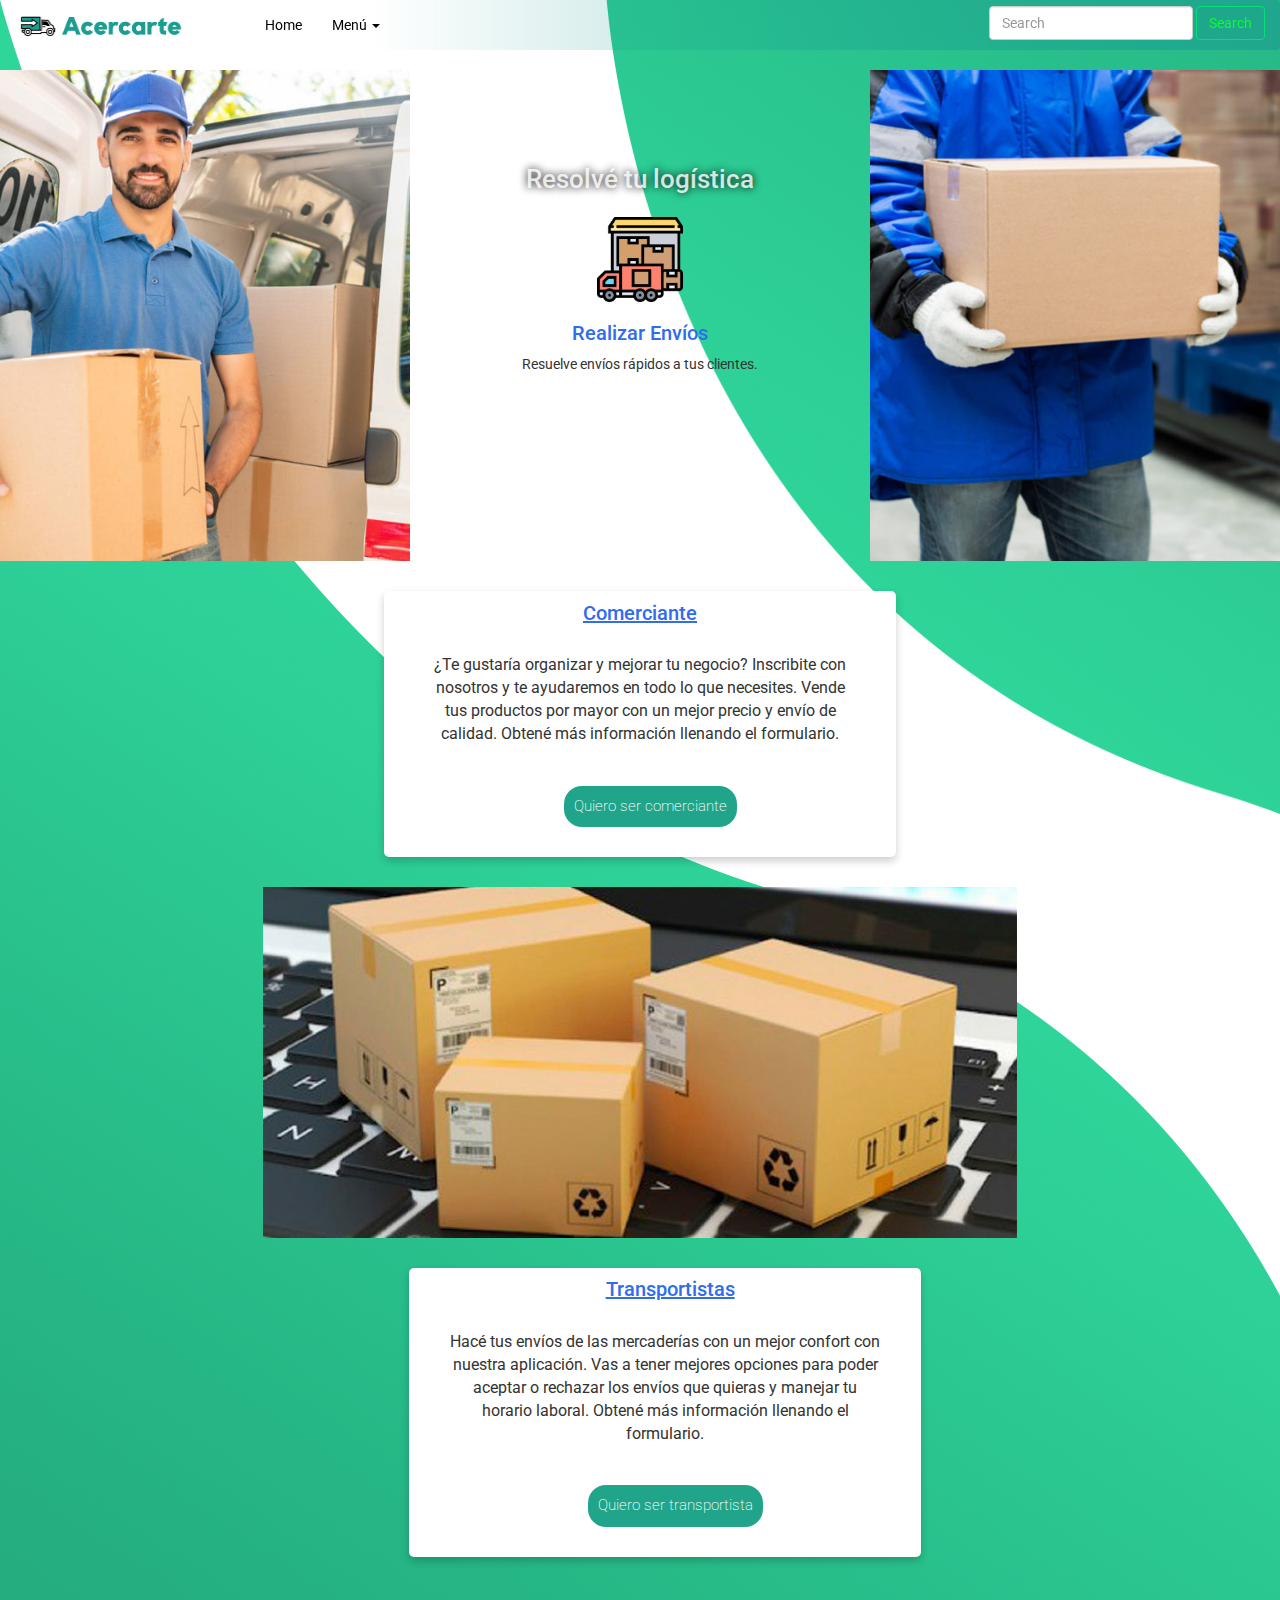
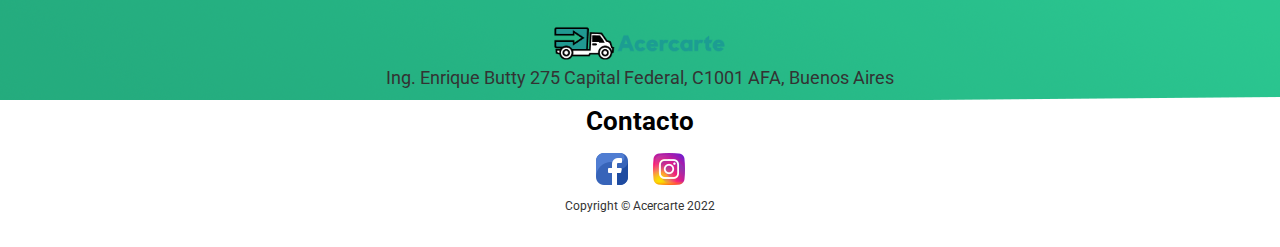
<file: index.html>
<!DOCTYPE html>
<html lang="en">

<head>
    <meta charset="UTF-8">
    <meta http-equiv="X-UA-Compatible" content="IE=edge">
    <meta name="viewport" content="width=device-width, initial-scale=1.0">
    <title>Acercarte</title>

    <link rel="preconnect" href="https://fonts.googleapis.com">
    <link rel="preconnect" href="https://fonts.gstatic.com" crossorigin>
    <link
        href="https://fonts.googleapis.com/css2?family=Roboto:ital,wght@0,100;0,300;0,400;0,500;0,700;0,900;1,100;1,300;1,400;1,500;1,700;1,900&display=swap"
        rel="stylesheet">
    <!-- Link de bootstrap -->
    <link rel="stylesheet" href="https://maxcdn.bootstrapcdn.com/bootstrap/3.4.1/css/bootstrap.min.css">
    <script src="https://ajax.googleapis.com/ajax/libs/jquery/3.6.0/jquery.min.js"></script>
    <script src="https://maxcdn.bootstrapcdn.com/bootstrap/3.4.1/js/bootstrap.min.js"></script>
    <!-- Link animate style -->
    <link rel="stylesheet" href="https://cdnjs.cloudflare.com/ajax/libs/animate.css/4.1.1/animate.min.css" />
    <!-- Links locales -->
    <link rel="stylesheet" href="css/main.css">
    <script src="scripts/home.js"></script>

</head>

<body>
    <!-- fila de logo + nav -->
    <header class="header">
        <nav class="navbar navbar-inverse">
            <div class="container-fluid">
                <div class="navbar-header">
                    <button type="button" class="navbar-toggle" data-toggle="collapse" data-target="#myNavbar">
                        <span class="icon-bar"></span>
                        <span class="icon-bar"></span>
                        <span class="icon-bar"></span>
                    </button>
                    <a class="navbar-brand" href="#"><img class="animate__animated animate__bounceInLeft logo-truck"
                            src="imagenes/icon.png" alt="Logo Acercarte"><img class="logo-header"
                            src="imagenes/full-texto.png" alt="Logo Acercarte">
                    </a>
                </div>
                <div class="collapse navbar-collapse" id="myNavbar">
                    <ul class="nav navbar-nav">
                        <li class="active"><a class="nav-text" href="#">Home</a></li>
                        <li class="dropdown">
                            <a class="dropdown-toggle" data-toggle="dropdown" href="#" class="nav-text">Menú <span
                                    class="caret"></span></a>
                            <ul class="dropdown-menu">
                                <li><a href="pages/servicios.html" class="nav-text">Servicios</a></li>
                                <li><a href="pages/nosotros.html" class="nav-text">Nosotros</a></li>
                                <li><a href="pages/contacto.html" class="nav-text">Contacto</a></li>
                                <li><a href="pages/blog.html" class="nav-text">Blog</a></li>
                            </ul>
                        </li>
                    </ul>
                    <ul class="nav navbar-nav navbar-right">
                        <form class="form-inline">
                            <input class="form-control mr-sm-2" type="search" placeholder="Search" aria-label="Search">
                            <button class="btn btn-outline-success my-2 my-sm-0" type="submit">Search</button>
                        </form>
                    </ul>
                </div>
            </div>
        </nav>
    </header>
    <!-- cierre de fila logo + nav -->

    <!-- fila de información de mi sitio -->
    <section class="section-1">

        <main class="main-container">
            <div>
                <img class="img1-home" src="imagenes/imagen-2-2.jpg" alt="envios">
            </div>
            <div class="resolveTitle-div">
                <h1 class="resolveTitle">Resolvé tu logística</h1>
                <div>
                    <img class="img4-home" src="imagenes/logistics.png" alt="envios">
                    <h2 class="title">Realizar Envíos</h2>
                    <p class="text-subtitle">Resuelve envíos rápidos a tus clientes.</p>
                </div>

                <div>
                    <img class="img5-home" src="imagenes/imagen_blog_2.jpg" alt="envios">
                    <h2 class="title">Repartir con Acercarte</h2>
                    <p class="text-subtitle">Regístrate a ti o a tu empresa como repartidor<br> y comienza a realizar
                        entregas.</p>
                </div>
            </div>
            <div>
                <img class="img2-home" src="imagenes/imagen-1-1.jpg" alt="envios">
            </div>
        </main>

        <div class="second-container">
            <div class="third-container card-1">
                <h3 id="h3-1">Comerciante</h3>
                <p class="paragraph1">¿Te gustaría organizar y mejorar tu negocio? Inscribite con nosotros y te
                    ayudaremos en todo lo que necesites.
                    Vende tus productos por mayor con un mejor precio y envío de calidad. Obtené más información
                    llenando el formulario.
                </p>
                <!-- Apertura de pop up -->
                <dialog id="dialog1">
                    <section class="text-contact">
                        <h1 class="title-contact">Comerciantes</h1>
                        <p>Completa el formulario y pronto nos comunicaremos con vos para que puedas comenzar a vender
                            tus productos.
                        </p>
                    </section>
                    <!-- formulario de contacto -->
                    <section class="formulario">
                        <form action="#" class="form-popup">
                            <div class="form-control">
                                <label for="nombre_contacto">Nombre</label>
                                <input type="text" name="nombre_contacto" id="nombre">
                            </div>
                            <div class="form-control">
                                <label for="apellido_contacto">Apellido</label>
                                <input type="text" name="apellido_contacto" id="apellido">
                            </div>
                            <div class="form-control">
                                <label for="telefono_contacto">Teléfono</label>
                                <input type="tel" name="telefono_contacto" id="telefono">
                            </div>
                            <div class="form-control">
                                <label for="email_contacto">Email</label>
                                <input type="email" name="email_contacto" id="email">
                            </div>
                            <div class="forms-bottoms">
                                <input type="submit" value="Enviar formulario" class="action action-primary">
                                <button id="cancel1">Salir</button>
                            </div>
                        </form>
                    </section>
                </dialog>
                <!-- FIN pop up -->
                <button id="show1" class="action second-action"><span>Quiero ser comerciante</span></button>
            </div>
            <div>
                <img class="img3-home" src="imagenes/imagen_blog_1.jpg" alt="envios">
            </div>
            <div class="third-container card-2">
                <h3 id="h3-2">Transportistas</h3>
                <p class="paragraph2">Hacé tus envíos de las mercaderías con un mejor confort con nuestra aplicación.
                    Vas a tener mejores opciones para poder aceptar o rechazar los envíos que quieras y manejar tu
                    horario
                    laboral. Obtené más información llenando el formulario.
                </p>
                <!-- Apertura 2do popup -->
                <dialog id="dialog2">
                    <section class="text-contact">
                        <h1 class="title-contact">Transportistas</h1>
                        <p>Completa el formulario y pronto nos comunicaremos con vos para que puedas comenzar a repartir
                            los pedidos.
                        </p>
                    </section>
                    <!-- formulario de contacto -->
                    <section class="formulario">
                        <form action="#" class="form-popup">
                            <div class="form-control">
                                <label for="nombre_contacto">Nombre</label>
                                <input type="text" name="nombre_contacto" id="nombre">
                            </div>
                            <div class="form-control">
                                <label for="apellido_contacto">Apellido</label>
                                <input type="text" name="apellido_contacto" id="apellido">
                            </div>
                            <div class="form-control">
                                <label for="telefono_contacto">Teléfono</label>
                                <input type="tel" name="telefono_contacto" id="telefono">
                            </div>
                            <div class="form-control">
                                <label for="email_contacto">Email</label>
                                <input type="email" name="email_contacto" id="email">
                            </div>
                            <div class="forms-bottoms">
                                <input type="submit" value="Enviar formulario" class="action action-primary">
                                <button id="cancel2">Salir</button>
                            </div>
                        </form>
                    </section>
                </dialog>
                <!-- FIN popup -->
                <button id="show2" class="action second-action"><span>Quiero ser transportista</span></button>
            </div>

        </div>

    </section>
    <!-- Fin de la fila de información de mi sitio -->

    <!-- inicio de footer -->
    <footer>
        <div>
            <a href="index.html"></a><img class="logo-footer" src="imagenes/full.png" alt="Logo Acercarte"></a>
            <ul class="list-footer">
                <li class="list-1">Ing. Enrique Butty 275 Capital Federal, C1001 AFA, Buenos Aires</li>
                <li class="list-1"><a class="diferent-a" href="pages/contacto.html"><b>Contacto</b></a></li>
                <li>
                    <div class="list-2">
                        <a href="https://www.facebook.com/" target="_blank"><img class="logo-redes1"
                                src="imagenes/facebook.png" alt="Logo Facebook"></a>
                        <a href="https://www.instagram.com/" target="_blank"><img class="logo-redes2"
                                src="imagenes/instagram.png" alt="Logo Instagram"></a>
                    </div>
                </li>
            </ul>
            <div class="copyright">
                <p>Copyright &copy; Acercarte 2022</p>
            </div>
        </div>

    </footer>
    <!-- fin de footer -->

</body>

</html>
</file>
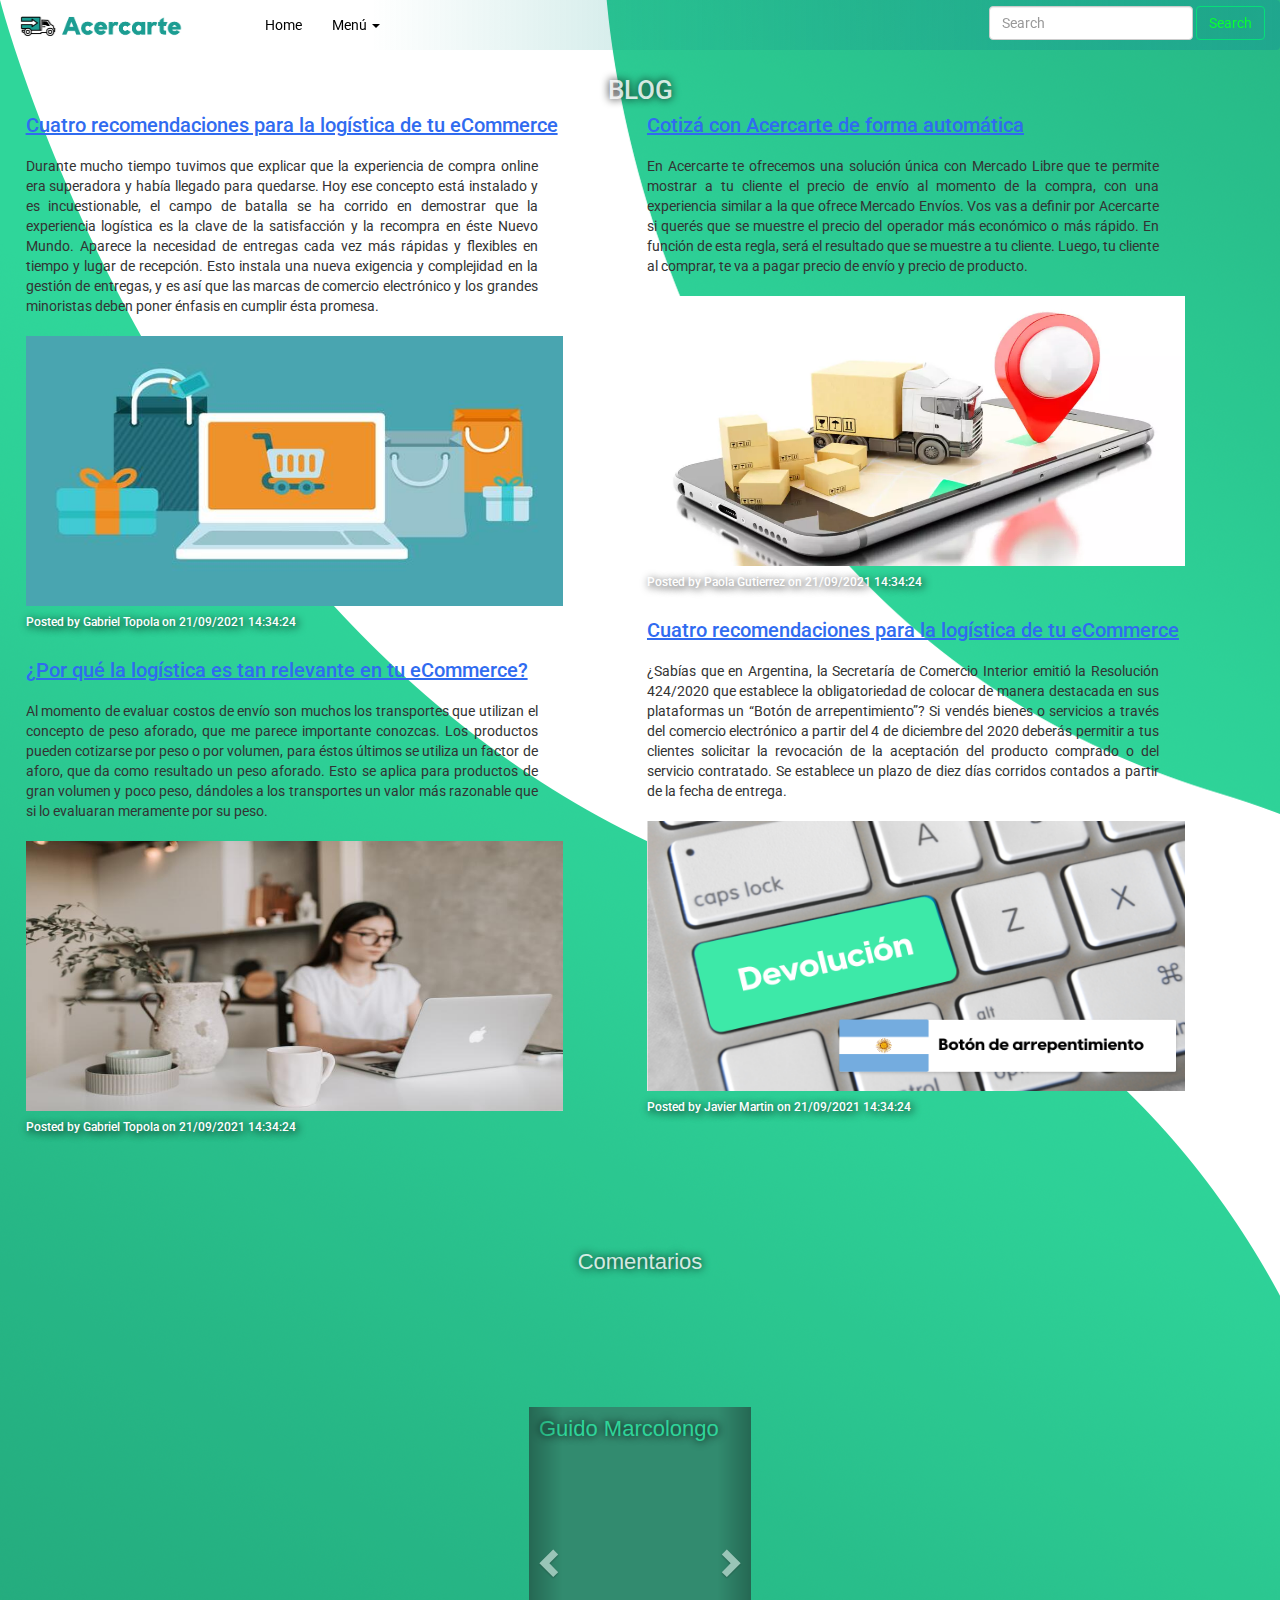
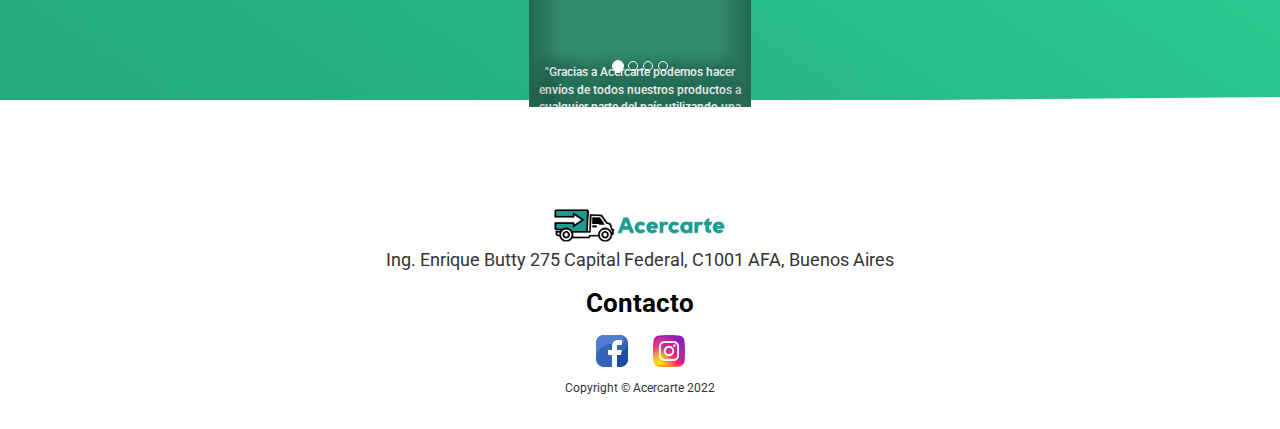
<file: pages/blog.html>
<!DOCTYPE html>
<html lang="en">

<head>
    <meta charset="UTF-8">
    <meta http-equiv="X-UA-Compatible" content="IE=edge">
    <meta name="viewport" content="width=device-width, initial-scale=1.0">
    <title>Blog</title>

    <link rel="preconnect" href="https://fonts.googleapis.com">
    <link rel="preconnect" href="https://fonts.gstatic.com" crossorigin>
    <link
        href="https://fonts.googleapis.com/css2?family=Roboto:ital,wght@0,100;0,300;0,400;0,500;0,700;0,900;1,100;1,300;1,400;1,500;1,700;1,900&display=swap"
        rel="stylesheet">

    <!-- Link de bootstrap -->
    <link rel="stylesheet" href="https://maxcdn.bootstrapcdn.com/bootstrap/3.4.1/css/bootstrap.min.css">
    <script src="https://ajax.googleapis.com/ajax/libs/jquery/3.6.0/jquery.min.js"></script>
    <script src="https://maxcdn.bootstrapcdn.com/bootstrap/3.4.1/js/bootstrap.min.js"></script>
    <!-- Link animate style -->
    <link rel="stylesheet" href="https://cdnjs.cloudflare.com/ajax/libs/animate.css/4.1.1/animate.min.css" />
    <!-- Links locales -->
    <link rel="stylesheet" href="../css/main.css">

</head>

<body>
    <!-- fila de logo + nav -->
    <header class="header">
        <nav class="navbar navbar-inverse">
            <div class="container-fluid">
                <div class="navbar-header">
                    <button type="button" class="navbar-toggle" data-toggle="collapse" data-target="#myNavbar">
                        <span class="icon-bar"></span>
                        <span class="icon-bar"></span>
                        <span class="icon-bar"></span>
                    </button>
                    <a class="navbar-brand" href="#"><img class="animate__animated animate__bounceInLeft logo-truck"
                            src="../imagenes/icon.png" alt="Logo Acercarte"><img class="logo-header"
                            src="../imagenes/full-texto.png" alt="Logo Acercarte">
                    </a>
                </div>
                <div class="collapse navbar-collapse" id="myNavbar">
                    <ul class="nav navbar-nav">
                        <li class="active"><a class="nav-text" href="../index.html">Home</a></li>
                        <li class="dropdown">
                            <a class="dropdown-toggle" data-toggle="dropdown" href="#" class="nav-text">Menú <span
                                    class="caret"></span></a>
                            <ul class="dropdown-menu">
                                <li><a href="../pages/servicios.html" class="nav-text">Servicios</a></li>
                                <li><a href="../pages/nosotros.html" class="nav-text">Nosotros</a></li>
                                <li><a href="../pages/contacto.html" class="nav-text">Contacto</a></li>
                                <li><a href="../pages/blog.html" class="nav-text">Blog</a></li>
                            </ul>
                        </li>
                    </ul>
                    <ul class="nav navbar-nav navbar-right">
                        <form class="form-inline">
                            <input class="form-control mr-sm-2" type="search" placeholder="Search" aria-label="Search">
                            <button class="btn btn-outline-success my-2 my-sm-0" type="submit">Search</button>
                        </form>
                    </ul>
                </div>
            </div>
        </nav>
    </header>
    <!-- cierre de fila logo + nav -->

    <!-- fila de información de mi sitio -->
    <section class="section5">
        <h1 class="title-blog">BLOG</h1>
        <div class="container-blog">
            <div class="container">
                <div class="row">
                    <div class="col">
                        <div>
                            <h3>Cuatro recomendaciones para la logística de tu eCommerce</h3>
                            <p id="textBlog">
                                Durante mucho tiempo tuvimos que explicar que la experiencia de compra online era
                                superadora
                                y había llegado para quedarse. Hoy ese concepto está instalado y es incuestionable, el
                                campo
                                de batalla se ha corrido en demostrar que la experiencia logística es la clave de la
                                satisfacción y la recompra en éste Nuevo Mundo.
                                Aparece la necesidad de entregas cada vez más rápidas y flexibles en tiempo y lugar de
                                recepción.
                                Esto instala una nueva exigencia y complejidad en la gestión de entregas, y es así que
                                las
                                marcas de comercio electrónico y los grandes minoristas deben poner énfasis en cumplir
                                ésta
                                promesa.
                            </p>
                            <img src="../imagenes/tips-impulsar-ecommerce-1.jpeg" alt="envios">
                            <h5>Posted by Gabriel Topola on 21/09/2021 14:34:24</h5>
                        </div>
                    </div>
                    <div class="col">
                        <div>
                            <h3>¿Por qué la logística es tan relevante en tu eCommerce?</h3>
                            <p id="textBlog">
                                Al momento de evaluar costos de envío son muchos los transportes que utilizan el
                                concepto de
                                peso aforado, que me parece importante conozcas. Los productos pueden cotizarse por peso
                                o
                                por volumen, para éstos últimos se utiliza un factor de aforo, que da como resultado un
                                peso
                                aforado. Esto se aplica para productos de gran volumen y poco peso, dándoles a los
                                transportes un
                                valor más razonable que si lo evaluaran meramente por su peso.
                            </p>
                            <img src="../imagenes/nota-blog.jpg" alt="envios">
                            <h5>Posted by Gabriel Topola on 21/09/2021 14:34:24</h5>
                        </div>
                    </div>
                    <div class="w-100"></div>
                    <div class="col">
                        <div>
                            <h3>Cotizá con Acercarte de forma automática</h3>
                            <p id="textBlog">
                                En Acercarte te ofrecemos una solución única con Mercado Libre que te permite mostrar a
                                tu
                                cliente el precio de envío al momento de la compra, con una experiencia similar a la que
                                ofrece Mercado Envíos.
                                Vos vas a definir por Acercarte si querés que se muestre el precio del operador más
                                económico o más rápido. En función de esta regla, será el resultado que se muestre a tu
                                cliente.
                                Luego, tu cliente al comprar, te va a pagar precio de envío y precio de producto.
                            </p>
                            <img src="../imagenes/imagen_blog_2.jpg" alt="envios">
                            <h5>Posted by Paola Gutierrez on 21/09/2021 14:34:24</h5>
                        </div>
                    </div>
                    <div class="col">
                        <div>
                            <h3>Cuatro recomendaciones para la logística de tu eCommerce</h3>
                            <p id="textBlog">
                                ¿Sabías que en Argentina, la Secretaría de Comercio Interior emitió la Resolución
                                424/2020
                                que establece la obligatoriedad de colocar de manera destacada en sus plataformas un
                                “Botón
                                de arrepentimiento”?
                                Si vendés bienes o servicios a través del comercio electrónico a partir del 4 de
                                diciembre
                                del 2020 deberás permitir a tus clientes solicitar la revocación de la aceptación del
                                producto comprado o del servicio contratado.
                                Se establece un plazo de diez días corridos contados a partir de la fecha de entrega.
                            </p>
                            <img src="../imagenes/devolucion.png" alt="envios">
                            <h5>Posted by Javier Martin on 21/09/2021 14:34:24</h5>
                        </div>
                    </div>
                </div>
            </div>
        </div>
    </section>

    <section class="section6">
        <div class="container">
            <h2 class="subtitle-blog">Comentarios</h2>
            <hr>
            <div id="myCarousel" class="carousel slide" data-ride="carousel">
                <!-- Indicators -->
                <ol class="carousel-indicators">
                    <li data-target="#myCarousel" data-slide-to="0" class="active"></li>
                    <li data-target="#myCarousel" data-slide-to="1"></li>
                    <li data-target="#myCarousel" data-slide-to="2"></li>
                    <li data-target="#myCarousel" data-slide-to="3"></li>
                </ol>

                <!-- Wrapper for slides -->
                <div class="carousel-inner">
                    <div class="item active">
                        <div class="card card0">
                            <div class="border">
                                <h2>Guido Marcolongo</h2>
                                <p>"Gracias a Acercarte podemos hacer envíos de todos nuestros productos a cualquier
                                    parte del
                                    país utilizando una única plataforma."</p>
                            </div>
                        </div>
                    </div>

                    <div class="item">
                        <div class="card card1">
                            <div class="border">
                                <h2>Javier Martin</h2>
                                <p>"...nos ha sido útil para optimizar la logística para nuestro canal de ventas. El
                                    servicio de
                                    recolección es muy puntual.”</p>
                            </div>
                        </div>
                    </div>

                    <div class="item">
                        <div class="card card2">
                            <div class="border">
                                <h2>Andrea Cirigiano</h2>
                                <p>"...son accesibles, escuchan y se adecuan a las necesidades de nuestra empresa.
                                    Es un
                                    aliado
                                    logístico estratégico para nuestro canal ecommerce y para cualquier Pyme!"</p>
                            </div>
                        </div>
                    </div>
                    <div class="item">
                        <div class="card card3">
                            <div class="border">
                                <h2>Lucas Brander</h2>
                                <p>"Elegimos Acercarte porque nos dio la posibilidad de centralizar todos nuestros
                                    envíos desde
                                    una misma plataforma, llegando a todo el país ahorrándonos tiempo y dinero."</p>
                            </div>
                        </div>
                    </div>
                </div>

                <!-- Left and right controls -->
                <a class="left carousel-control" href="#myCarousel" data-slide="prev">
                    <span class="glyphicon glyphicon-chevron-left"></span>
                    <span class="sr-only">Previous</span>
                </a>
                <a class="right carousel-control" href="#myCarousel" data-slide="next">
                    <span class="glyphicon glyphicon-chevron-right"></span>
                    <span class="sr-only">Next</span>
                </a>
            </div>
        </div>
    </section>
    <!-- fin de información de mi sitio -->

    <!-- inicio de footer -->
    <footer>
        <div>
            <a href="index.html"></a><img class="logo-footer" src="../imagenes/full.png" alt="Logo Acercarte"></a>
            <ul class="list-footer">
                <li class="list-1">Ing. Enrique Butty 275 Capital Federal, C1001 AFA, Buenos Aires</li>
                <li class="list-1"><a class="diferent-a" href="../pages/contacto.html"><b>Contacto</b></a></li>
                <li>
                    <div class="list-2">
                        <a href="https://www.facebook.com/" target="_blank"><img class="logo-redes1"
                                src="../imagenes/facebook.png" alt="Logo Facebook"></a>
                        <a href="https://www.instagram.com/" target="_blank"><img class="logo-redes2"
                                src="../imagenes/instagram.png" alt="Logo Instagram"></a>
                    </div>
                </li>
            </ul>
            <div class="copyright">
                <p>Copyright &copy; Acercarte 2022</p>
            </div>
        </div>
    </footer>
    <!-- fin de footer -->

</body>

</html>
</file>
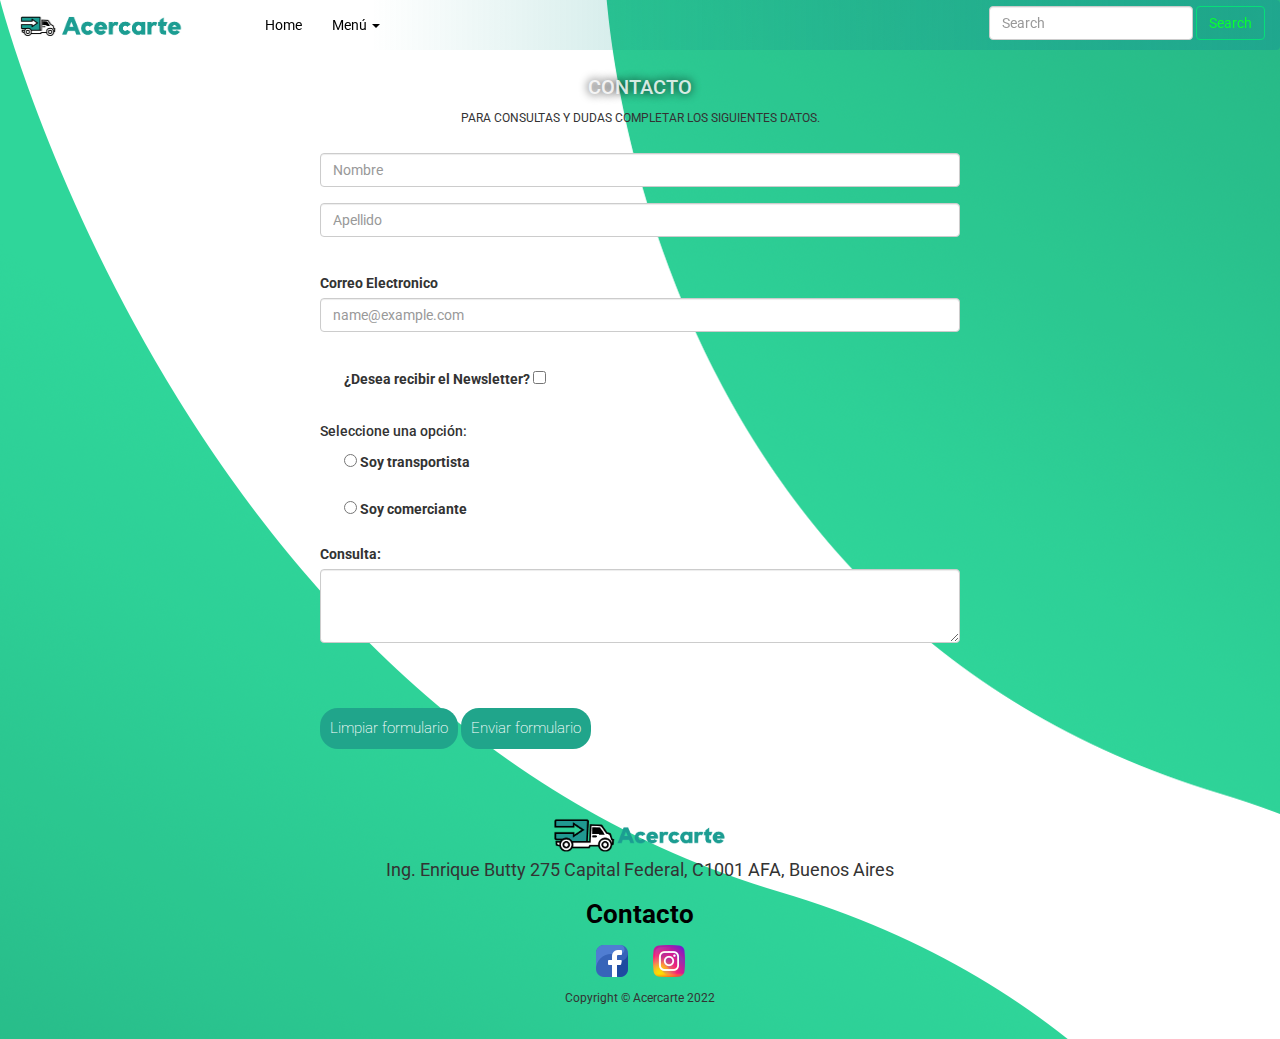
<file: pages/contacto.html>
<!DOCTYPE html>
<html lang="en">

<head>
    <meta charset="UTF-8">
    <meta http-equiv="X-UA-Compatible" content="IE=edge">
    <meta name="viewport" content="width=device-width, initial-scale=1.0">
    <title>Contacto</title>

    <link rel="preconnect" href="https://fonts.googleapis.com">
    <link rel="preconnect" href="https://fonts.gstatic.com" crossorigin>
    <link
        href="https://fonts.googleapis.com/css2?family=Roboto:ital,wght@0,100;0,300;0,400;0,500;0,700;0,900;1,100;1,300;1,400;1,500;1,700;1,900&display=swap"
        rel="stylesheet">

    <!-- Link de bootstrap -->
    <link rel="stylesheet" href="https://maxcdn.bootstrapcdn.com/bootstrap/3.4.1/css/bootstrap.min.css">
    <script src="https://ajax.googleapis.com/ajax/libs/jquery/3.6.0/jquery.min.js"></script>
    <script src="https://maxcdn.bootstrapcdn.com/bootstrap/3.4.1/js/bootstrap.min.js"></script>
    <!-- Link animate style -->
    <link rel="stylesheet" href="https://cdnjs.cloudflare.com/ajax/libs/animate.css/4.1.1/animate.min.css" />

    <!-- Links locales -->
    <link rel="stylesheet" href="../css/main.css">

</head>

<body>
    <!-- fila de logo + nav -->
    <header class="header">
        <nav class="navbar navbar-inverse">
            <div class="container-fluid">
                <div class="navbar-header">
                    <button type="button" class="navbar-toggle" data-toggle="collapse" data-target="#myNavbar">
                        <span class="icon-bar"></span>
                        <span class="icon-bar"></span>
                        <span class="icon-bar"></span>
                    </button>
                    <a class="navbar-brand" href="#"><img class="animate__animated animate__bounceInLeft logo-truck"
                        src="../imagenes/icon.png" alt="Logo Acercarte"><img class="logo-header"
                        src="../imagenes/full-texto.png" alt="Logo Acercarte">
                    </a>
                </div>
                <div class="collapse navbar-collapse" id="myNavbar">
                    <ul class="nav navbar-nav">
                        <li class="active"><a class="nav-text" href="../index.html">Home</a></li>
                        <li class="dropdown">
                            <a class="dropdown-toggle" data-toggle="dropdown" href="#" class="nav-text">Menú <span
                                    class="caret"></span></a>
                            <ul class="dropdown-menu">
                                <li><a href="../pages/servicios.html" class="nav-text">Servicios</a></li>
                                <li><a href="../pages/nosotros.html" class="nav-text">Nosotros</a></li>
                                <li><a href="../pages/contacto.html" class="nav-text">Contacto</a></li>
                                <li><a href="../pages/blog.html" class="nav-text">Blog</a></li>
                            </ul>
                        </li>
                    </ul>
                    <ul class="nav navbar-nav navbar-right">
                        <form class="form-inline">
                            <input class="form-control mr-sm-2" type="search" placeholder="Search" aria-label="Search">
                            <button class="btn btn-outline-success my-2 my-sm-0" type="submit">Search</button>
                        </form>
                    </ul>
                </div>
            </div>
        </nav>
    </header>
    <!-- cierre de fila logo + nav -->

    <section class="text-contact pageC">
        <h1 class="title-contacto">CONTACTO</h1>
        <p>Para consultas y dudas completar los siguientes datos.</p>
    </section>
    <!-- formulario de contacto -->
    <form class="form-mine">
        <div class="row">
            <div class="col">
                <input type="text" class="form-control" placeholder="Nombre">
            </div>
            <div class="col">
                <input type="text" class="form-control" placeholder="Apellido">
            </div>
        </div>
        <div class="form-group">
            <label for="exampleFormControlInput1">Correo Electronico</label>
            <input type="email" class="form-control" id="exampleFormControlInput1" placeholder="name@example.com">
        </div>
        <div class="form-check">
            <label class="form-check-label" for="defaultCheck1">
                ¿Desea recibir el Newsletter?
            </label>
            <input class="form-check-input" type="checkbox" value="" id="defaultCheck1">
        </div>
        <h5>Seleccione una opción:</h5>
        <div class="form-check form-check-inline">
            <input class="form-check-input" type="radio" name="inlineRadioOptions" id="inlineRadio1" value="option1">
            <label class="form-check-label" for="inlineRadio1">Soy transportista</label>
        </div>
        <div class="form-check form-check-inline">
            <input class="form-check-input" type="radio" name="inlineRadioOptions" id="inlineRadio2" value="option2">
            <label class="form-check-label" for="inlineRadio2">Soy comerciante</label>
        </div>
        <div class="form-group">
            <label for="exampleFormControlTextarea1">Consulta:</label>
            <textarea class="form-control" id="exampleFormControlTextarea1" rows="3"></textarea>
        </div>
        <div class="forms-bottoms">
            <input type="reset" value="Limpiar formulario" class="action action-reset"> <input type="submit"
                value="Enviar formulario" class="action action-primary">
        </div>
    </form>
    <!-- cierre de form contacto -->

    <!-- inicio de footer -->
    <footer>
        <div>
            <a href="index.html"></a><img class="logo-footer" src="../imagenes/full.png" alt="Logo Acercarte"></a>
            <ul class="list-footer">
                <li class="list-1">Ing. Enrique Butty 275 Capital Federal, C1001 AFA, Buenos Aires</li>
                <li class="list-1"><a class="diferent-a" href="../pages/contacto.html"><b>Contacto</b></a></li>
                <li>
                    <div class="list-2">
                        <a href="https://www.facebook.com/" target="_blank"><img class="logo-redes1"
                                src="../imagenes/facebook.png" alt="Logo Facebook"></a>
                        <a href="https://www.instagram.com/" target="_blank"><img class="logo-redes2"
                                src="../imagenes/instagram.png" alt="Logo Instagram"></a>
                    </div>
                </li>
            </ul>
            <div class="copyright">
                <p>Copyright &copy; Acercarte 2022</p>
            </div>
        </div>
    </footer>
    <!-- fin de footer -->

</body>

</html>
</file>
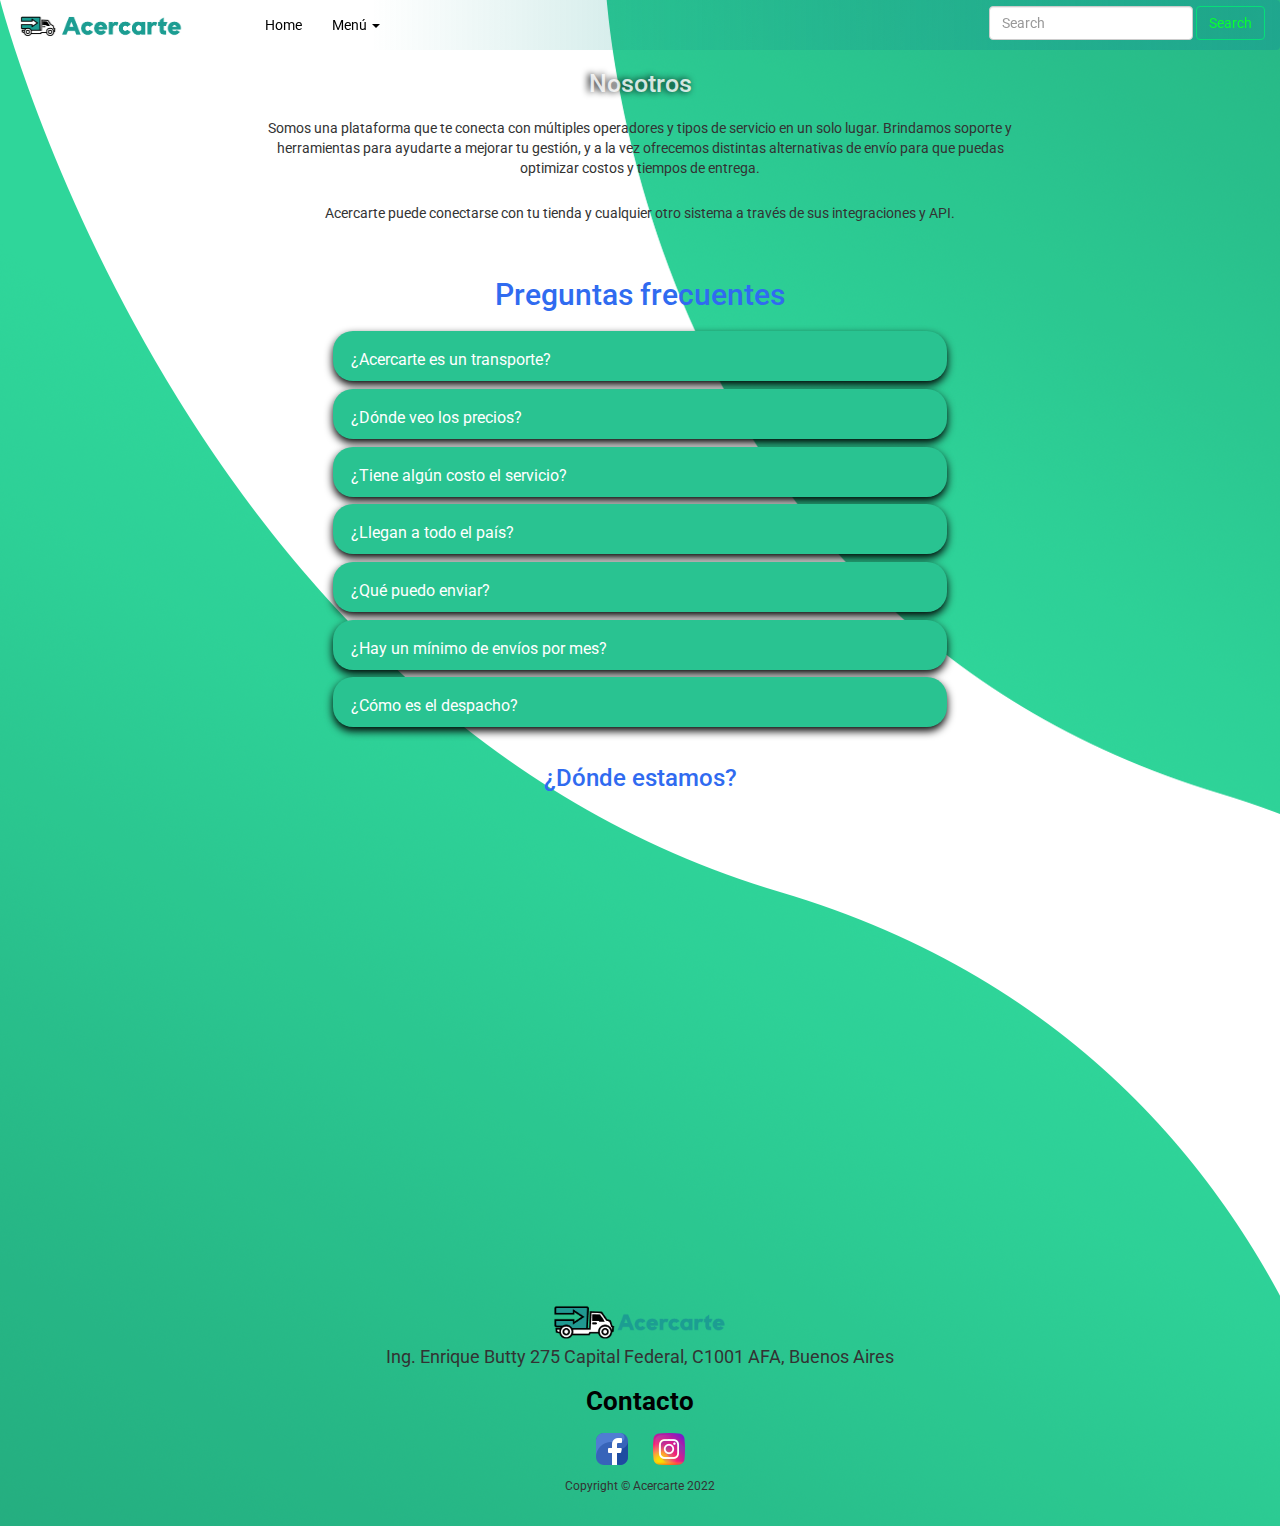
<file: pages/nosotros.html>
<!DOCTYPE html>
<html lang="en">

<head>
    <meta charset="UTF-8">
    <meta http-equiv="X-UA-Compatible" content="IE=edge">
    <meta name="viewport" content="width=device-width, initial-scale=1.0">
    <title>Nosotros</title>

    <link rel="preconnect" href="https://fonts.googleapis.com">
    <link rel="preconnect" href="https://fonts.gstatic.com" crossorigin>
    <link
        href="https://fonts.googleapis.com/css2?family=Roboto:ital,wght@0,100;0,300;0,400;0,500;0,700;0,900;1,100;1,300;1,400;1,500;1,700;1,900&display=swap"
        rel="stylesheet">
    <!-- Link de bootstrap -->
    <link rel="stylesheet" href="https://maxcdn.bootstrapcdn.com/bootstrap/3.4.1/css/bootstrap.min.css">
    <script src="https://ajax.googleapis.com/ajax/libs/jquery/3.6.0/jquery.min.js"></script>
    <script src="https://maxcdn.bootstrapcdn.com/bootstrap/3.4.1/js/bootstrap.min.js"></script>
    <!-- Link animate style -->
    <link rel="stylesheet" href="https://cdnjs.cloudflare.com/ajax/libs/animate.css/4.1.1/animate.min.css" />
        <!-- Links locales -->
    <link rel="stylesheet" href="../css/main.css">
    <script src="../scripts/scripts.js"></script>

</head>

<body>
    <!-- fila de logo + nav -->
    <header class="header">
        <nav class="navbar navbar-inverse">
            <div class="container-fluid">
                <div class="navbar-header">
                    <button type="button" class="navbar-toggle" data-toggle="collapse" data-target="#myNavbar">
                        <span class="icon-bar"></span>
                        <span class="icon-bar"></span>
                        <span class="icon-bar"></span>
                    </button>
                    <a class="navbar-brand" href="#"><img class="animate__animated animate__bounceInLeft logo-truck"
                        src="../imagenes/icon.png" alt="Logo Acercarte"><img class="logo-header"
                        src="../imagenes/full-texto.png" alt="Logo Acercarte">
                    </a>
                </div>
                <div class="collapse navbar-collapse" id="myNavbar">
                    <ul class="nav navbar-nav">
                        <li class="active"><a class="nav-text" href="../index.html">Home</a></li>
                        <li class="dropdown">
                            <a class="dropdown-toggle" data-toggle="dropdown" href="#" class="nav-text">Menú <span
                                    class="caret"></span></a>
                            <ul class="dropdown-menu">
                                <li><a href="../pages/servicios.html" class="nav-text">Servicios</a></li>
                                <li><a href="../pages/nosotros.html" class="nav-text">Nosotros</a></li>
                                <li><a href="../pages/contacto.html" class="nav-text">Contacto</a></li>
                                <li><a href="../pages/blog.html" class="nav-text">Blog</a></li>
                            </ul>
                        </li>
                    </ul>
                    <ul class="nav navbar-nav navbar-right">
                        <form class="form-inline">
                            <input class="form-control mr-sm-2" type="search" placeholder="Search" aria-label="Search">
                            <button class="btn btn-outline-success my-2 my-sm-0" type="submit">Search</button>
                        </form>
                    </ul>
                </div>
            </div>
        </nav>
    </header>
    <!-- cierre de fila logo + nav -->

    <!-- fila de información de mi sitio -->
    <section class="section4">
        <h1 class="title-nosotros">Nosotros</h1>
        <div class="paragraph3">
            <p>Somos una plataforma que te conecta con múltiples operadores y tipos de servicio en un solo lugar.
                Brindamos soporte y herramientas para ayudarte a mejorar tu gestión, y a la vez ofrecemos distintas
                alternativas de envío para que puedas optimizar costos y tiempos de entrega.
            </p>
            <p>Acercarte puede conectarse con tu tienda y cualquier otro sistema a través de sus integraciones y API.
            </p>
        </div>

        <div class="paragraph3 collapsible-containter">
            <h2>Preguntas frecuentes</h2>

            <button type="button" class="collapsible">¿Acercarte es un transporte?</button>
            <div class="content">
                <p>No, no somos un transporte. Somos una plataforma que te conecta con diferentes operadores y te
                    ayudamos en la gestión y soporte de tus envío para que puedas acceder a mejores precios y
                    simplificar tus tareas logísticas.</p>
            </div>

            <button type="button" class="collapsible">¿Dónde veo los precios?</button>
            <div class="content">
                <p>No contamos con un tarifario fijo, por eso, es necesario que te registres en plataforma y cotices el
                    envío (sin cargo) para ver las opciones y precios disponibles.</p>
            </div>
            <button type="button" class="collapsible">¿Tiene algún costo el servicio?</button>
            <div class="content">
                <p>No, el uso de la plataforma es totalmente gratuito. Solo tenés que cargar saldo en tu cuenta y desde
                    ahí se va a debitar el costo de los envíos que realices.</p>
            </div>
            <button type="button" class="collapsible">¿Llegan a todo el país?</button>
            <div class="content">
                <p>Sí, llegamos a todos los puntos del país, incluyendo Tierra del Fuego.</p>
            </div>
            <button type="button" class="collapsible">¿Qué puedo enviar?</button>
            <div class="content">
                <p>Se envían productos de correo y expresos (pesados y voluminosos). Los transportes integrados envían
                    desde auriculares hasta sillones, heladeras y materiales de construcción. Sólo NO se envían
                    alimentos frescos, plantas o prohibidos.</p>
            </div>
            <button type="button" class="collapsible">¿Hay un mínimo de envíos por mes?</button>
            <div class="content">
                <p>No, podes comenzar a utilizar la plataforma cuando quieras.</p>
            </div>
            <button type="button" class="collapsible">¿Cómo es el despacho?</button>
            <div class="content">
                <p>Existen diferentes formas para despachar tus envíos. Podés despachar desde la sucursal del transporte
                    o pueden pasar a recolectar los envíos por tu domicilio.</p>
            </div>
        </div>

        <div>
            <h3>¿Dónde estamos?</h3>
            <iframe id="mapa"
                src="https://www.google.com/maps/embed?pb=!1m18!1m12!1m3!1d7811.418639799748!2d-58.37644679603775!3d-34.596651454098314!2m3!1f0!2f0!3f0!3m2!1i1024!2i768!4f13.1!3m3!1m2!1s0x95a3356b3ed21ee7%3A0xbd6f6786a7efaea1!2sWeWork%20Espacios%20de%20Oficinas%20%26%20Coworking%20Ing.%20Enrique%20Butty!5e0!3m2!1sen!2sar!4v1648495951035!5m2!1sen!2sar"
                width="50%" height="450" style="border:0;" allowfullscreen="" loading="lazy"
                referrerpolicy="no-referrer-when-downgrade">
            </iframe>
        </div>
    </section>
    <!-- fin de información de mi sitio -->

    <!-- inicio de footer -->
    <footer>
        <div>
            <a href="index.html"></a><img class="logo-footer" src="../imagenes/full.png" alt="Logo Acercarte"></a>
            <ul class="list-footer">
                <li class="list-1">Ing. Enrique Butty 275 Capital Federal, C1001 AFA, Buenos Aires</li>
                <li class="list-1"><a class="diferent-a" href="../pages/contacto.html"><b>Contacto</b></a></li>
                <li>
                    <div class="list-2">
                        <a href="https://www.facebook.com/" target="_blank"><img class="logo-redes1"
                                src="../imagenes/facebook.png" alt="Logo Facebook"></a>
                        <a href="https://www.instagram.com/" target="_blank"><img class="logo-redes2"
                                src="../imagenes/instagram.png" alt="Logo Instagram"></a>
                    </div>
                </li>
            </ul>
            <div class="copyright">
                <p>Copyright &copy; Acercarte 2022</p>
            </div>
        </div>
    </footer>
    <!-- fin de footer -->

</body>

</html>
</file>
<file: css/main.css>
/*RESET*/
* {
    margin: 0;
    padding: 0;
  }

  /*Mobile First (tomando en cuenta a partir de 360px)*/
/*Header con logo y menú principal*/
.header {
    z-index: 1;
    top: 0%;
    left: 0;
    position: sticky;
    display: block;
  }
  .logo-header {
    width: 58%;
  }
  .logo-truck{
    width: 20%;
  }
/* Bootstrap */
.nav-link{
    color: #ffffff;
}
.btn-outline-success {
    color: #0aff31;
    border-color: #07de7a;
    background-color: #00640005;
}
.navbar.navbar-inverse{
background: -webkit-linear-gradient(left, rgba(133, 155, 153, 0) 0%, rgba(132, 155, 153, 0) 29%, rgba(28, 157, 146, 0.65) 100%);
border: none;
width: 100%;
}
.navbar-brand{
padding-top: 16px;
width: 250px;
display: flex;
align-items: center;
}
/* Logo de nav-header */
.nav-text, .navbar-inverse .navbar-nav>li>a{
color: black!important;
text-shadow: none;
}
.navbar-inverse .navbar-nav>.active>a, .navbar-inverse .navbar-nav>.active>a:focus, .navbar-inverse .navbar-nav>.active>a:hover,
.navbar-inverse .navbar-nav>.open>a, .navbar-inverse .navbar-nav>.open>a:focus, .navbar-inverse .navbar-nav>.open>a:hover{
background-color: transparent;
}
.nav.navbar-nav .active, .collapsible:hover{
background-color: transparent;
}
.nav.navbar-nav.navbar-right{
position: relative;
top: 6px;
left: 0px;
}

.form-inline .form-control{
    display: inline-block;
}
/* FIN Logo de nav-header */

/* IMAGENES HOME */
body {
    background: url("../imagenes/wave-2.png") no-repeat fixed;
    margin: 0px 0px;
    font-family: Roboto, "Helvetica Neue", sans-serif;
    height: 100%;
  }
  .img1-home {
    /*width: 44%;*/
    width: 96%;
    display: inline;
  }
  
  .img2-home,
  .img5-home {
    display: none;
    margin-left: 4%;
  }
  
  .img3-home {
    display: block;
    width: 100%;
  }
  
  .img4-home {
    width: 30%;
    /*margin-top: 0%;*/
    align-items: center;
    height: auto;
    margin: 0px auto 10px 56px;
  }
  
  /* FIN IMAGENES HOME */
  /* Títulares de la home */
  .main-container {
    display: grid;
    grid-template-columns: repeat(2, 1fr);
    grid-template-rows: 1fr;
    grid-column-gap: 0px;
    grid-row-gap: 0px;
  }
  
  .resolveTitle-div {
    display: flex;
    align-items: stretch;
    flex-direction: column;
    flex-wrap: wrap;
    justify-content: center;
  
  }
  
  .resolveTitle {
    display: inline-block;
    margin-top: 0%;
    font-size: 18px;
    color: rgb(255 255 255 / 82%);
    text-shadow: 0px 0px 8px black;
    /*margin: 0px auto;*/
    margin: 10px auto;
  }
  
  .title {
    font-size: 14px;
    color: #306BF0;
  }
  
  .text-subtitle {
    font-size: 12px;
  }
  /* Fin Títulares de la home */
  /* Segundo contenedor de la home*/
  .card-1,
  .card-2 {
    box-shadow: 0 4px 8px 0 rgba(0, 0, 0, 0.65) !important;
    width: 88% !important;
    border-radius: 5px !important;
    background-color: rgba(255, 255, 255, 0.778) !important;
    margin: 20px auto 20px 20px;
  }
  
  #h3-1,
  #h3-2 {
    text-decoration: underline;
    color: #306BF0;
    text-align: center;
    padding-top: 16px;
  }
  
  .third-container {
    text-align: center;
  }
  
  .paragraph1,
  .paragraph2 {
    font-size: 12px;
    padding: 10px;
  }
  
  .third-container button,
  .action.action-primary,
  .action.action-reset {
    appearance: auto;
    writing-mode: horizontal-tb !important;
    font-weight: 200 !important;
    font-size: 12px;
    box-sizing: border-box;
    background-color: #20a58b !important;
    margin: 0em 0em 1em 0em;
    padding: 6px 10px;
    border-width: 0px;
    border-style: hidden !important;
    border-image: initial;
    border-radius: 18px;
    color: white;
  }
  
  /*VENTANA DEL POPUP*/
  #dialog1,
  #dialog2 {
    background: url("../imagenes/wave-3.png") no-repeat fixed;
    background-color: white;
    width: 400px;
    height: 326px;
    margin: auto;
    overflow: hidden;
  }
  
  #dialog1 .title-contact, #dialog2 .title-contact {
    padding-top: 4%;
    padding-bottom: 2%;
    font-size: 20px;
    color: rgb(255 255 255 / 82%);
    text-shadow: -4px -2px 12px black;
  }
  
  #dialog1 .text-contact p, #dialog2 .text-contact p {
    padding-bottom: 4%;
  }
  
  #dialog1 .form-control, #dialog2 .form-control {
    padding-bottom: 2%;
  }
  
  #cancel1,
  #cancel2 {
    width: 70px;
    height: 26px;
    text-align: center;
  }
  
  #dialog1 .form-control label, #dialog2 .form-control label {
    display: inline-block;
    width: 22%;
    color: rgb(255 255 255 / 82%);
    text-shadow: -4px -2px 12px black;
  }

  #dialog1 .form-control,#dialog2 .form-control {
    display: block;
    width: 100%;
    height: 34px;
    padding: 0px;
    background-color: transparent;
    border: none;
    box-shadow: none;
}
  /* Fin Segundo contenedor de la home */

  /* FOOTER */
footer {
    margin-top: 0%;
    padding: 34px 0 0;
    text-align: center;
    height: 260px;
  }
  
  .logo-footer {
    width: 40%;
  }
  
  .list-footer {
    padding-top: 4%;
    list-style-type: none;
    font-size: 12px;
  }
  
  .diferent-a {
    text-decoration: none;
    color: rgb(0, 0, 0);
    text-shadow: none !important;
    font-size: 16px;
    color: #306BF0;
  }
  
  .list-1 {
    margin-bottom: 4%;
    font-size: 12px !important;
    padding: 0px 40px 0px 40px;
  }
  
  .list-2 {
    display: inline-block;
  }
  
  .logo-redes1 {
    margin-right: 22px;
  }
  
  .copyright {
    margin-top: 2%;
    font-size: 12px;
  }
  /* FIN FOOTER */

  /* Page Servicios - CSS */
.img1-servicios {
    width: 100%;
  }
  
  .display-2 {
    display: flex;
    flex-direction: column;
    align-items: center;
    text-align: center;
    margin-top: 4%;
    font-size: 20px !important;
    text-shadow: none !important;
    color: #306BF0 !important;
  }
  
  .servicios1 p {
    font-size: 14px;
    text-align: center;
    width: 74%;
    margin: auto;
    padding-top: 10px;
  }
  
  .steper {
    display: flex;
    flex-direction: column;
    align-items: center;
    justify-content: space-between;
    text-align: center;
    width: 100%;
  }
  
  .step img {
    width: 24%;
    padding-top: 10px;
  }
  
  .step p,
  .display-2 p {
    padding-bottom: 10px;
  }
  
  .step h3,
  .display-4 {
    color: #306BF0 !important;
  }
  
  .section2 {
    box-shadow: 0 4px 8px 0 rgba(0, 0, 0, 0.2);
    width: 80%;
    border-radius: 14px;
    background-color: #ffffffad;
    margin: auto;
    text-align: center;
    padding: 20px;
  }
  
  .display-4 {
    font-size: 16px;
    padding-bottom: 10px;
  }
  
  .p-5 p {
    font-size: 14px;
  }

  /* animacion de animation style */
  .animate__animated.animate__bounce{
    --animate-duration: 2s;
  }
  /* FIN Page Servicios - CSS */

  /* Page Contacto - CSS */
  .pageC .title-contacto {
    text-align: center;
    margin-top: 2%;
    font-size: 20px;
    color: rgb(255 255 255 / 82%);
    text-shadow: -4px -2px 12px black;
  }
  
  .text-contact.pageC p {
    text-align: center;
    margin-top: 1%;
    margin-bottom: 2%;
    text-transform: uppercase;
    font-size: 12px;
  }

  /* Bootstrap */
  .row, .form-group, .form-buttoms{
    padding:0px 0px 20px 0px!important;
}
.form-check{
    padding: 0px 0px 20px 24px!important;
}
.form-mine{
    width: 50%!important; 
    margin: auto;
}
.form-mine .col{
    margin-bottom: 16px;
}
.form-mine .row{
    margin:0px;
}
/* FIN page contacto */

/* Page Nosotros - CSS */
.title-nosotros {
    text-align: center;
    margin-top: 4%;
    font-size: 24px;
    color: rgb(255 255 255 / 82%);
    text-shadow: -2px 0px 7px black;
    padding-bottom: 10px;
  }
  
  .paragraph3 {
    display: block;
    text-align: center;
    align-items: center;
    width: 86%;
    margin: auto;
    padding-bottom: 10px;
    font-size: 14px;
  }
  
  .paragraph3 p {
    padding-bottom: 2%;
  }
  
  .paragraph3.collapsible-containter h2,
  .section4 h3 {
    color: #306BF0 !important;
    padding-bottom: 10px;
    text-align: center;
  }
  
  .collapsible {
    background-color: #29C391;
    color: white;
    cursor: pointer;
    padding: 12px;
    width: 92%;
    border: none;
    text-align: left;
    outline: none;
    font-size: 14px;
    border-radius: 20px;
    margin-bottom: 4%;
    box-shadow: 0 4px 8px 0 black;
  }
  
  .active,
  .collapsible:hover {
    background-color: #328b6f;
  }
  
  .content {
    padding: 0 18px;
    display: none;
    overflow: hidden;
    background-color: #6dfd9365;
    border-radius: 20px;
    margin-bottom: 10px;
    font-weight: bold;
    font-size: 12px;
  }
  
  #mapa {
    margin: auto;
    width: 100%;
  }
  /* FIN Page Nosotros - CSS */

  /* Page blog - CSS */

  .title-blog,
.subtitle-blog {
  text-align: center;
  margin-top: 4%;
  font-size: 22px;
  color: rgb(255 255 255 / 82%);
  text-shadow: 0px 0px 8px black;
  /* padding-bottom: 10px; */
}

#textBlog {
  text-align: justify;
  width: 100%;
  font-size: 12px;
  padding-bottom: 10px;
}

/* .container-blog {
  width: 94%;
  margin: auto;
  text-align: center;
} */

.container-blog img {
  width: 100%;
  margin: auto;
  padding-bottom: 10px;
}

.container-blog h3 {
  margin: 0;
  text-decoration: underline;
  color: #306BF0 !important;
  font-size: 16px;
  padding-bottom: 10px;
}

.container-blog h5 {
  margin-top: -2%;
  color: #ffffff;
  text-shadow: 0px 0px 4px black;
  padding-bottom: 10px;
  font-size: 12px;
}


.section6 {
  text-align: center;
  padding-top: 10px;
}

.container {
  width: 80%;
  display: flex;
  margin: auto;
  flex-direction: column;
}

.border {
  height: 369px;
  width: 290px;
  background: transparent;
  border-radius: 10px;
  position: relative;
}

.card {
  height: 379px;
  background: #808080;
  border-radius: 10px;
  overflow: hidden;
  background: #000;
  box-shadow: 0 70px 63px -60px #000;
  display: flex;
  justify-content: center;
  align-items: center;
  position: relative;
  margin-bottom: 20px;
  width: 384px;
}

.card0 {
  background: url("https://www.zippin.com.ar/themes/zippin_v2/assets/images/landing21/testimonies/hogarstore.jpg") center center no-repeat;
  background-size: 400px;
}

.card1 {
  background: url("https://www.zippin.com.ar/themes/zippin_v2/assets/images/landing21/testimonies/sweetsensation.jpg") center center no-repeat;
  background-size: 400px;
}

.card2 {
  background: url("https://www.zippin.com.ar/themes/zippin_v2/assets/images/landing21/testimonies/sonnos.jpg") center center no-repeat;
  background-size: 400px;
}

.card3 {
  background: url("https://www.zippin.com.ar/themes/zippin_v2/assets/images/landing21/testimonies/poli.jpg") center center no-repeat;
  background-size: 400px;
}

.section6 h2 {
  font-family: 'Helvetica Neue', Helvetica, Arial, sans-serif;
  color: #2fd499 !important;
  margin: 20px;
  opacity: 2;
  float: left;
  text-shadow: 2px 0px 2px black
}

.section6 .container p {
  float: inline-end;
  display: block;
  padding-top: 88%;
  font-weight: 600;
  color: rgba(252, 251, 251, 0.92);
  text-shadow: -4px -2px 14px black;
}

/* Bootstrap */
.section6 .container{
    flex-direction: column;
    width: 100%;
}
.section6 .container::before{
    display: block;
}
.section6 .container .subtitle-blog{
    opacity: 1!important;
    color: rgb(255 255 255 / 82%)!important;
  text-shadow: 0px 0px 8px black;
}

.card{
    width: 600px;
    margin-bottom: 0px;
}
/* FIN Page blog - CSS */

/*Tablets 1*/
@media screen and (min-width: 768px){

    /* FOOTER */
    .logo-footer {
      width: 28%;
    }
    .list-footer {
      padding-top: 0%;
    }
    .list-1{
      font-size: 18px!important;
      margin-bottom: 2%;
    }
    .list-2 {
      display: inline-block;
    }
    .diferent-a{
      font-size: 26px;
    }
    .logo-redes1 {
      margin-right: 22px;
    }
    .copyright {
      margin-top: 1%;
      font-size: 14px;
    }
    /* FIN FOOTER */
  
    /* Títulares de la home */
  /* IMAGENES HOME */
    .img1-home, .img2-home{
      width: 96%;
    }
    .img3-home {
    display: none;
    }
    .img2-home{
      display: block;
    }
  
    .img4-home,
    .img5-home {
      width: 20%;
      margin: auto;
    }
    .img5-home{
      display: block;
      width: 38%;
    }
  
    /* fin imagenes home */
  
    /* Títulares de la home */
    .main-container {
    grid-template-columns: repeat(3, 1fr);
    }
  
    .resolveTitle-div {
      justify-content: center;
      height: 336px;
    }
  
    .resolveTitle {
      display: inline;
      margin: 0px auto;
      font-size: 26px;
      padding-bottom: 10px;
    }
  
    .title {
      font-size: 20px;
    }
  
  .text-subtitle{
    font-size: 14px;
  }
    .text-subtitle,
    .resolveTitle-div {
      text-align: center;
      margin-top: 2%;
      align-items: center;
    }
    /* Fin Títulares de la home */
  
    /* Sección "second-containter" y botones con pop up */
    .second-container {
      display: flex;
      width: 100%;
      flex-direction: row;
      align-content: center;
      justify-content: space-between;
    }
  
    #h3-1,
    #h3-2 {
      margin-top: 2%;
      text-decoration: underline;
      padding-top: 0%;
      font-size: 20px;
    }
  
    #h3-2 {
      margin-left: 14%;
      margin-right: 12%;
    }
  
    .paragraph1, .paragraph2 {
      margin-top: 6%;
      padding: 0px 40px 0px 40px;
      font-size: 16px;
    }
  
    .card-1,
    .card-2 {
      box-shadow: 0 4px 8px 0 rgba(0, 0, 0, 0.2) !important;
      width: 44% !important;
      border-radius: 5px !important;
      background-color: white !important;
      margin:30px auto;
    }
  
    .third-container.card-2 {
      margin-left: 60px !important;
      margin-right: 10px !important;
    }
  
    /*BOTON POPUP*/
    .third-container button,
    .action.action-primary,
    .action.action-reset {
      appearance: auto;
      writing-mode: horizontal-tb !important;
      font-weight: 200 !important;
      font-size: 15px;
      box-sizing: border-box;
      background-color: #20a58b !important;
      margin: 2em 0em;
      padding: 10px 10px;
      border-width: 0px;
      border-style: hidden !important;
      border-image: initial;
      border-radius: 18px;
    }
  
    .action.second-action {
      margin-left: 4%;
    }
  
    .action a {
      text-decoration: none;
      align-items: center;
      color: #ffff;
    }
  
    /*VENTANA DEL POPUP*/
    #dialog1,
    #dialog2 {
      background: url("../imagenes/wave-3.png") no-repeat fixed;
      background-color: white;
      width: 500px;
      height: 500px;
      max-height: 700px;
      overflow: hidden;
      margin: auto;
    }
  
    #show1,
    #cancel1,
    #show2,
    #cancel2 {
      color: white;
    }
  
    #cancel1,
    #cancel2 {
      height: 36px;
      text-align: center;
    }
  
  .title-contact {
      font-size: 26px;
    }
  
  #dialog1 .text-contact p, #dialog2 .text-contact p{
      margin-top: 1%;
      font-size: 14px;
    }
  
    #dialog1 .form-control, #dialog2 .form-control {
      margin-top: 20px;
    }
  
    #dialog1 .form-control label,
    #dialog1 .form-consulta label,
    #dialog2 .form-control label,
    #dialog2 .form-consulta label
    {
      display: inline-block;
      font-size: 18px;
    }
  
    #dialog1 .form-control input,#dialog2 .form-control input{
      margin-left: 0% !important;
      width: 66%;
      height: 32px;
    }
  
    #dialog1 .forms-bottoms,#dialog2 .forms-bottoms{
      padding: 0%;
    }
    /* FIN Sección "second-containter" y botones con pop up */
  /* Fin Segundo contenedor de la home */
  /*Page servicios*/
  .steper {
    display: flex;
    flex-direction: row;
    align-items: center;
    justify-content: space-between;
    text-align: center;
    width: 100%;
  }
  /*FIN Page servicios*/
  
  /*Page Contacto*/
  .pageC .title-contacto {
    text-shadow: 0px 0px 10px black;
  }
  .pageCo .form-control.formulation label, .pageCo .form-consulta label, .pageCo .form-newsletter label{
    -webkit-text-stroke-width: 1px;
    -webkit-text-stroke-color: rgba(0, 0, 0, 0.638);
  }
  .pageCo .form-control.formulation input,.pageCo #seleccion, .pageCo .form-consulta textarea{
    width: 44%;
  }
  /*FIN Page Contacto*/
  
  /*Page Blog*/
  .container-blog .container{
    margin: 0px auto;
  }
  .container-blog h5{
    margin-top: -1px;
  }
  .container-blog h3{
    font-size: 16px;
  }
  #textBlog {
    text-align: justify;
    font-size: 12px;
    margin: 0px;
}
.section6 .container{
  width: 74%;
}
  /*FIN Page Blog*/
  }

  /*Tablet 2*/
@media screen and (min-width: 1024px) {

    /* FOOTER */
    .logo-footer {
      width: 14%;
    }
    .list-footer {
      padding-top: 0%;
      list-style-type: none;
    }
    .diferent-a {
      text-decoration: none;
      color: rgb(0, 0, 0);
      text-shadow: none !important;
    }
    .list-1 {
      margin-bottom: 1%;
    }
    .list-2 {
      display: inline-block;
    }
    .logo-redes1 {
      margin-right: 22px;
    }
    .copyright {
      margin-top: 1%;
      font-size: 12px;
    }
    /* FIN FOOTER */
  
    /* IMAGENES HOME */
    .img1-home, .img2-home{
      width: 96%;
    }
    .img3-home {
      margin: auto;
      width: 90%;
      display: block;
    }
    .img2-home{
      display: block;
    }
  
    .img4-home,
    .img5-home {
      width: 20%;
      margin: auto;
      align-items: center;
      height: auto;
    }
    .img5-home{
      display: block;
      width: 38%;
    }
  
    /* fin imagenes home */
  
    /* Títulares de la home */
    .main-container {
    grid-template-columns: repeat(3, 1fr);
    }
  
    .resolveTitle-div {
      justify-content: center;
      height: 378px;
    }
  
    .resolveTitle {
      display: inline;
      margin: 14px auto;
      font-size: 26px;
      padding-bottom: 10px;
    }
  
    .title {
      font-size: 20px;
    }
  
  .text-subtitle{
    font-size: 14px;
  }
    .text-subtitle,
    .resolveTitle-div {
      text-align: center;
      margin-top: 2%;
      align-items: center;
    }
    /* Fin Títulares de la home */
  
    /* Sección "second-containter" y botones con pop up */
    .second-container {
      display: flex;
      width: 100%;
      flex-direction: column;
      align-content: center;
      justify-content: space-between;
      align-items: center;
      text-align: center;
    }
  
    .third-container {
      text-align: center;
    }
  
    #h3-1,
    #h3-2 {
      margin-top: 2%;
      text-decoration: underline;
      padding-top: 0%;
      font-size: 20px;
    }
  
    #h3-2 {
      margin-left: 14%;
      margin-right: 12%;
    }
  
    .paragraph1, .paragraph2 {
      margin-top: 6%;
      padding: 0px 40px 0px 40px;
      font-size: 16px;
    }
  
    .card-1,
    .card-2 {
      box-shadow: 0 4px 8px 0 rgba(0, 0, 0, 0.2) !important;
      width: 40% !important;
      border-radius: 5px !important;
      background-color: white !important;
      margin:30px auto;
    }
  
    .third-container.card-2 {
      margin-left: 60px !important;
      margin-right: 10px !important;
    }
  
    /*BOTON POPUP*/
    .third-container button,
    .action.action-primary,
    .action.action-reset {
      appearance: auto;
      writing-mode: horizontal-tb !important;
      font-weight: 200 !important;
      font-size: 15px;
      box-sizing: border-box;
      background-color: #20a58b !important;
      margin: 2em 0em;
      padding: 10px 10px;
      border-width: 0px;
      border-style: hidden !important;
      border-image: initial;
      border-radius: 18px;
    }
  
    .action.second-action {
      margin-left: 4%;
    }
  
    .action a {
      text-decoration: none;
      align-items: center;
      color: #ffff;
    }
  
    /*VENTANA DEL POPUP*/
    #dialog1,
    #dialog2 {
      background: url("../imagenes/wave-3.png") no-repeat fixed;
      background-color: white;
      width: 500px;
      height: 500px;
      max-height: 700px;
      overflow: hidden;
      margin: auto;
    }
  
    #show1,
    #cancel1,
    #show2,
    #cancel2 {
      color: white;
    }
  
    #cancel1,
    #cancel2 {
      height: 36px;
      text-align: center;
    }
  
  .title-contact {
      font-size: 26px;
    }
  
  #dialog1 .text-contact p, #dialog2 .text-contact p{
      margin-top: 1%;
      font-size: 14px;
    }
  
    #dialog1 .form-control, #dialog2 .form-control {
      margin-top: 20px;
    }
  
    #dialog1 .form-control label,
    #dialog1 .form-consulta label,
    #dialog2 .form-control label,
    #dialog2 .form-consulta label
    {
      display: inline-block;
      font-size: 18px;
    }
  
    #dialog1 .form-control input,#dialog2 .form-control input{
      margin-left: 0% !important;
      width: 66%;
      height: 32px;
    }
  
    #dialog1 .forms-bottoms,#dialog2 .forms-bottoms{
      padding: 0%;
    }
    /* FIN Sección "second-containter" y botones con pop up */

    /* Page Servicios - CSS */
  .display-2 {
    display: flex;
    flex-direction: column;
    align-items: center;
    text-align: center;
    margin-top: 2%;
    font-size: 22px !important;
    text-shadow: none !important;
    color: 306BF0 !important;
  }

  .step p,
  .display-2 p {
    font-size: 16px;
  }

  .step h3, .display-4 {
    font-size: 18px;
}

  .img1-servicios {
    margin-left: 25%;
    margin-right: auto;
    width: 50%;
  }

  .servicios1 p {
    font-size: 14px;
  }

  .section2 {
    box-shadow: 0 4px 8px 0 rgba(0, 0, 0, 0.2);
    width: 64%;
    border-radius: 14px;
    background-color: #ffffffad;
    margin-left: 17%;
    margin-top: 50px;
    text-align: center;
    padding: 20px;
  }

  .steper {
    display: flex;
    flex-direction: row;
    flex-wrap: nowrap;
    align-items: center;
    justify-content: space-around;
    text-align: center;
    width: 100%;
  }
  .p-5 p {
    font-size: 14px;
}
.step img{
  width: 32%;
}
  /* FIN Page Servicios - CSS */

  /* Page Nosotros - CSS */
  .title-nosotros {
    margin-top: 1%;
    font-size: 25px;
  }

  .section4 {
    text-align: center;
  }

  .paragraph3 {
    display: block;
    text-align: center;
    align-items: center;
    width: 60%;
    margin-left: 20%;
    margin-right: auto;
    font-size: 14px;
  }

  .section4 h3 {
    color: #306BF0 !important;
  }

  .collapsible {
    padding: 18px;
    width: 80%;
    height: 50px;
    border: none;
    text-align: left;
    outline: none;
    font-size: 16px;
    border-radius: 20px;
    margin-bottom: 1%;
    box-shadow: 0 4px 8px 0 black;
  }

  .content {
    padding: 0 18px;
    display: none;
    overflow: hidden;
    border-radius: 20px;
    font-weight: bold;
    width: 76%;
    margin: auto;
    font-size: 14px;
    margin-bottom: 10px;
  }

  #mapa {
    width: 60%;
  }
  /* FIN Page Nosotros - CSS */

  /* Page blog - CSS */
  .title-blog,
  .subtitle-blog {
    margin-top: 2%;
    font-size: 26px;
  }
  #textBlog {
    text-align: justify;
    width: 40%;
    font-size: 14px;
    margin: 10px 0px 10px 0px;
  }
  .container-blog .container{
    justify-content: space-between;
    flex-direction: column;
  }
  .container-blog {
    width: 96%;
    columns: 2;
    margin: 0px auto;
  } 

  .container-blog img {
    width: 42%;
    height: 280px;
    margin: 0px auto;
  }

  .container-blog h3 {
    margin: 0;
    text-decoration: underline;
    font-size: 20px;
  }

  .container-blog h5 {
    margin-top: 0%;
    /* margin-bottom: 0%; */
    color: #ffffff;
    text-shadow: 2px 2px 8px black;
  }
  /* Bootstrap */
  .container-blog .row .col>div{
    margin-bottom: 20px;
  }
/* fin Bootstrap */

  .section6 {
    text-align: center;
  }

  .container {
    height: 66vh;
    width: 100vw;
    min-height: 348px;
    min-width: 1000px;
    display: flex;
    flex-direction: row;
    justify-content: space-around;
    align-items: center;
    margin: 0 auto;
  }

  .border {
    height: 308px;
    width: 226px;
  }

  .card {
    height: 300px;
    width: 222px;
    display: flex;
    justify-content: center;
    align-items: center;
    position: relative;
  }

  .card0 {
    background: url("https://www.zippin.com.ar/themes/zippin_v2/assets/images/landing21/testimonies/hogarstore.jpg") center center no-repeat;
    background-size: 310px;
  }

  .card0:hover {
    background: url("https://www.zippin.com.ar/themes/zippin_v2/assets/images/landing21/testimonies/hogarstore.jpg") left center no-repeat;
    background-size: 600px;
  }

  .card0:hover h2 {
    opacity: 1;
  }

  .card1 {
    background: url("https://www.zippin.com.ar/themes/zippin_v2/assets/images/landing21/testimonies/sweetsensation.jpg") center center no-repeat;
    background-size: 292px;
  }

  .card1:hover {
    background: url("https://www.zippin.com.ar/themes/zippin_v2/assets/images/landing21/testimonies/sweetsensation.jpg") left center no-repeat;
    background-size: 600px;
  }

  .card1:hover h2 {
    opacity: 1;
  }

  .card2 {
    background: url("https://www.zippin.com.ar/themes/zippin_v2/assets/images/landing21/testimonies/sonnos.jpg") center center no-repeat;
    background-size: 330px;
  }

  .card2:hover {
    background: url("https://www.zippin.com.ar/themes/zippin_v2/assets/images/landing21/testimonies/sonnos.jpg") left center no-repeat;
    background-size: 600px;
  }

  .card2:hover h2 {
    opacity: 1;
  }

  .card3 {
    background: url("https://www.zippin.com.ar/themes/zippin_v2/assets/images/landing21/testimonies/poli.jpg") center center no-repeat;
    background-size: 304px;
  }

  .card3:hover {
    background: url("https://www.zippin.com.ar/themes/zippin_v2/assets/images/landing21/testimonies/poli.jpg") left center no-repeat;
    background-size: 600px;
  }

  .card3:hover h2 {
    opacity: 1;
  }

  .section6 h2 {
    margin: 10px;
    text-shadow: 0px 0px 8px black;
    font-size: 22px;
    padding-top: 4px;
  }

  .section6 .container p {
    font-size: 12px;
    padding: 96% 10px 0px 10px;
  }
  /* FIN Page blog - CSS */

}

/*DESKTOP*/
@media screen and (min-width: 1366px) {
    /*Header con logo y menú principal*/
    .navbar-brand {
        width: 300px;
    }
    .logo-header{
      width: 50%;
    }
    .logo-truck{
      width: 30%;
    }
    /*FIN Header con logo y menú principal*/
  
    /*FIN Lista del menú principal*/

    /* FOOTER */
    footer {
      margin-top: 0%;
      padding: 34px 0 0;
      text-align: center;
      height: 260px;
    }
  
    .logo-footer {
      width: 10%;
      padding: 0px;
    }
  
    .list-footer{
      padding-top: 10px;
    }
    .list-1 {
      margin-bottom: 1%;
      font-size: 20px;
    }
    .logo-redes1 {
      margin-right: 22px;
    }
  
    .copyright {
      padding: 0px;
    }
  
    /* FIN FOOTER */
  
  
    /* IMAGENES HOME */
    body {
      background: url("../imagenes/wave-2.png") no-repeat fixed;
      margin: 2px 0px;
      font-family: Roboto, "Helvetica Neue", sans-serif;
      height: 100%;
    }
  
    .img1-home, .img2-home{
      width: 96%;
    }
    .img3-home {
      margin: auto 0px auto auto;
    }
    .img2-home{
      display: block;
    }
  
    .img4-home,
    .img5-home {
      width: 24%;
      margin: auto;
      align-items: center;
      height: auto;
    }
    .img5-home{
      display: block;
    }
  
    /* fin imagenes home */
  
    /* Títulares de la home */
    .main-container {
    grid-template-columns: repeat(3, 1fr);
    }
  
    .resolveTitle-div {
      justify-content: space-between;
      height: 500px;
    }
  
    .resolveTitle {
      display: inline;
      margin: 0px auto;
      font-size: 40px;
    }
  
    .title {
      margin-top: 2%;
      color: #306BF0 !important;
      font-size: 24px;
    }
  
  .text-subtitle{
    font-size: 18px;
  }
    .text-subtitle,
    .resolveTitle-div {
      text-align: center;
      margin-top: 2%;
      align-items: center;
    }
  
    /* Fin Títulares de la home */
  
    /* Sección "second-containter" y botones con pop up */
    .second-container {
      display: flex;
      justify-content: space-between;
      flex-direction: row;
      width: 100%;
    }
  
    .third-container {
      text-align: center;
    }
  
    #h3-1,
    #h3-2 {
      margin-top: 2%;
      text-decoration: underline;
      padding-top: 0%;
      font-size: 20px;
    }
  
    #h3-2 {
      margin-left: 14%;
      margin-right: 12%;
    }
  
    .paragraph1, .paragraph2 {
      margin-top: 6%;
      padding: 0px 40px 0px 40px;
      font-size: 16px;
    }
  
    .card-1,
    .card-2 {
      box-shadow: 0 4px 8px 0 rgba(0, 0, 0, 0.2) !important;
      width: 40% !important;
      border-radius: 5px !important;
      background-color: white !important;
      margin-left: 20px !important;
      margin-top: 20px !important;
    }
  
    .third-container.card-2 {
      margin-left: 60px !important;
      margin-right: 10px !important;
    }
  
    /*BOTON POPUP*/
    .third-container button,
    .action.action-primary,
    .action.action-reset {
      appearance: auto;
      writing-mode: horizontal-tb !important;
      font-weight: 200 !important;
      font-size: 15px;
      box-sizing: border-box;
      background-color: #20a58b !important;
      margin: 2em 0em;
      padding: 10px 10px;
      border-width: 0px;
      border-style: hidden !important;
      border-image: initial;
      border-radius: 18px;
    }
  
    .action.second-action {
      margin-left: 4%;
    }
  
    .action a {
      text-decoration: none;
      align-items: center;
      color: #ffff;
    }
  
    /*VENTANA DEL POPUP*/
    #dialog1,
    #dialog2 {
      background: url("../imagenes/wave-3.png") no-repeat fixed;
      background-color: white;
      width: 500px;
      height: 500px;
      max-height: 700px;
      overflow: hidden;
      margin: auto;
    }
  
    #show1,
    #cancel1,
    #show2,
    #cancel2 {
      color: white;
    }
  
    #cancel1,
    #cancel2 {
      height: 36px;
      text-align: center;
    }
  
  .title-contact {
      font-size: 26px;
    }
  
  #dialog1 .text-contact p, #dialog2 .text-contact p{
      margin-top: 1%;
      font-size: 14px;
    }
  
    #dialog1 .form-control, #dialog2 .form-control {
      margin-top: 20px;
    }
  
    #dialog1 .form-control label,
    #dialog1 .form-consulta label,
    #dialog2 .form-control label,
    #dialog2 .form-consulta label
    {
      display: inline-block;
      font-size: 18px;
    }
  
    #dialog1 .form-control input,#dialog2 .form-control input{
      margin-left: 0% !important;
      width: 66%;
      height: 32px;
    }
  
    #dialog1 .forms-bottoms,#dialog2 .forms-bottoms{
      padding: 0%;
    }
    /* FIN Sección "second-containter" y botones con pop up */

    /* Page Contacto - CSS */
  .pageC .title-contacto {
    font-size: 30px;
  }
  
  .text-contact.pageC p {
    font-size: 16px;
  }
    /* FIN Page Contacto - CSS */
/* Page Servicios - CSS */
.display-2 {
    display: flex;
    flex-direction: column;
    align-items: center;
    text-align: center;
    margin-top: 2%;
    font-size: 25px !important;
    text-shadow: none !important;
    color: 306BF0 !important;
  }

  .step h3,
  .section2 p,
  .display-4 {
    color: 306BF0 !important;
  }

  .step p,
  .display-2 p {
    font-size: 16px;
  }

  .step h3, .display-4 {
    font-size: 20px;
}

  .img1-servicios {
    margin-left: 25%;
    margin-right: auto;
    width: 50%;
  }

  .servicios1 p {
    font-size: 16px;
    text-align: center;
  }

  .section2 {
    box-shadow: 0 4px 8px 0 rgba(0, 0, 0, 0.2);
    width: 64%;
    border-radius: 14px;
    background-color: #ffffffad;
    margin-left: 17%;
    margin-top: 50px;
    text-align: center;
    padding: 20px;
  }

  .steper {
    display: flex;
    flex-direction: row;
    flex-wrap: nowrap;
    align-items: center;
    justify-content: space-around;
    text-align: center;
    width: 96%;
  }
  .p-5 p {
    font-size: 16px;
}
.step img{
  width: 36%;
}

  /* FIN Page Servicios - CSS */

  /* Page Nosotros - CSS */
  .title-nosotros {
    margin-top: 1%;
    font-size: 30px;
  }

  .section4 {
    text-align: center;
  }

  .paragraph3 {
    display: block;
    text-align: center;
    align-items: center;
    width: 60%;
    margin-left: 20%;
    margin-right: auto;
    font-size: 16px;
  }

  .section4 h3 {
    color: #306BF0 !important;
  }

  .collapsible {
    padding: 18px;
    width: 80%;
    border: none;
    text-align: left;
    outline: none;
    font-size: 16px;
    border-radius: 20px;
    margin-bottom: 1%;
    box-shadow: 0 4px 8px 0 black;
  }

  .active,
  .collapsible:hover {
    background-color: #328b6f;
  }

  .content {
    padding: 0 18px;
    display: none;
    overflow: hidden;
    border-radius: 20px;
    font-weight: bold;
    width: 76%;
    margin: auto;
    font-size: 14px;
    margin-bottom: 10px;
  }

  /* FIN Page Nosotros - CSS */

  /* Page blog - CSS */
  .title-blog,
  .subtitle-blog {
    margin-top: 2%;
    padding-bottom: 1%;
    font-size: 30px;
  }

  #textBlog {
    text-align: justify;
    width: 40%;
    font-size: 14px;
    margin: 10px 0px 10px 0px;
  }

  .container-blog {
    width: 80%;
    columns: 2;
    margin: 0px auto;
  } 

  .container-blog img {
    width: 40%;
    height: 340px;
    margin: 0px auto;
  }

  .container-blog h3 {
    margin: 0;
    text-decoration: underline;
    font-size: 20px;
  }

  .container-blog h5 {
    margin-top: 0%;
    /* margin-bottom: 0%; */
    color: #ffffff;
    text-shadow: 2px 2px 8px black;
  }
  /* Bootstrap */
  .container-blog .row .col>div{
    margin-bottom: 20px;
  }
/* fin Bootstrap */
  .section6 {
    text-align: center;
  }

  .container {
    height: 66vh;
    width: 100vw;
    max-height: 800px;
    max-width: 1660px;
    min-height: 460px;
    min-width: 1000px;
    display: flex;
    justify-content: space-around;
    align-items: center;
    margin: 0 auto;
  }

  .border {
    height: 369px;
    width: 290px;
    background: transparent;
    border-radius: 10px;
    transition: border 1s;
    position: relative;
  }
  .card {
    height: 379px;
    width: 300px;
    background: #808080;
    border-radius: 10px;
    transition: background 0.8s;
    overflow: hidden;
    background: #000;
    box-shadow: 0 70px 63px -60px #000;
    display: flex;
    justify-content: center;
    align-items: center;
    position: relative;
  }

  .card0 {
    background: url("https://www.zippin.com.ar/themes/zippin_v2/assets/images/landing21/testimonies/hogarstore.jpg") center center no-repeat;
    background-size: 400px;
  }

  .card0:hover {
    background: url("https://www.zippin.com.ar/themes/zippin_v2/assets/images/landing21/testimonies/hogarstore.jpg") left center no-repeat;
    background-size: 600px;
  }

  .card0:hover h2 {
    opacity: 1;
  }

  .card1 {
    background: url("https://www.zippin.com.ar/themes/zippin_v2/assets/images/landing21/testimonies/sweetsensation.jpg") center center no-repeat;
    background-size: 400px;
  }

  .card1:hover {
    background: url("https://www.zippin.com.ar/themes/zippin_v2/assets/images/landing21/testimonies/sweetsensation.jpg") left center no-repeat;
    background-size: 600px;
  }

  .card1:hover h2 {
    opacity: 1;
  }

  .card2 {
    background: url("https://www.zippin.com.ar/themes/zippin_v2/assets/images/landing21/testimonies/sonnos.jpg") center center no-repeat;
    background-size: 400px;
  }

  .card2:hover {
    background: url("https://www.zippin.com.ar/themes/zippin_v2/assets/images/landing21/testimonies/sonnos.jpg") left center no-repeat;
    background-size: 600px;
  }

  .card2:hover h2 {
    opacity: 1;
  }

  .card3 {
    background: url("https://www.zippin.com.ar/themes/zippin_v2/assets/images/landing21/testimonies/poli.jpg") center center no-repeat;
    background-size: 400px;
  }

  .card3:hover {
    background: url("https://www.zippin.com.ar/themes/zippin_v2/assets/images/landing21/testimonies/poli.jpg") left center no-repeat;
    background-size: 600px;
  }

  .card3:hover h2 {
    opacity: 1;
  }

  .section6 h2 {
    font-family: 'Helvetica Neue', Helvetica, Arial, sans-serif;
    margin: 20px;
    opacity: 0;
    transition: opacity 1s;
    float: left;
    text-shadow: 1px 1px black;
  }

  .section6 .container p {
    float: inline-end;
    padding-top: 80%;
    font-weight: 600;
    font-size: 16px;
  }

  /* FIN Page blog - CSS */
}
</file>
